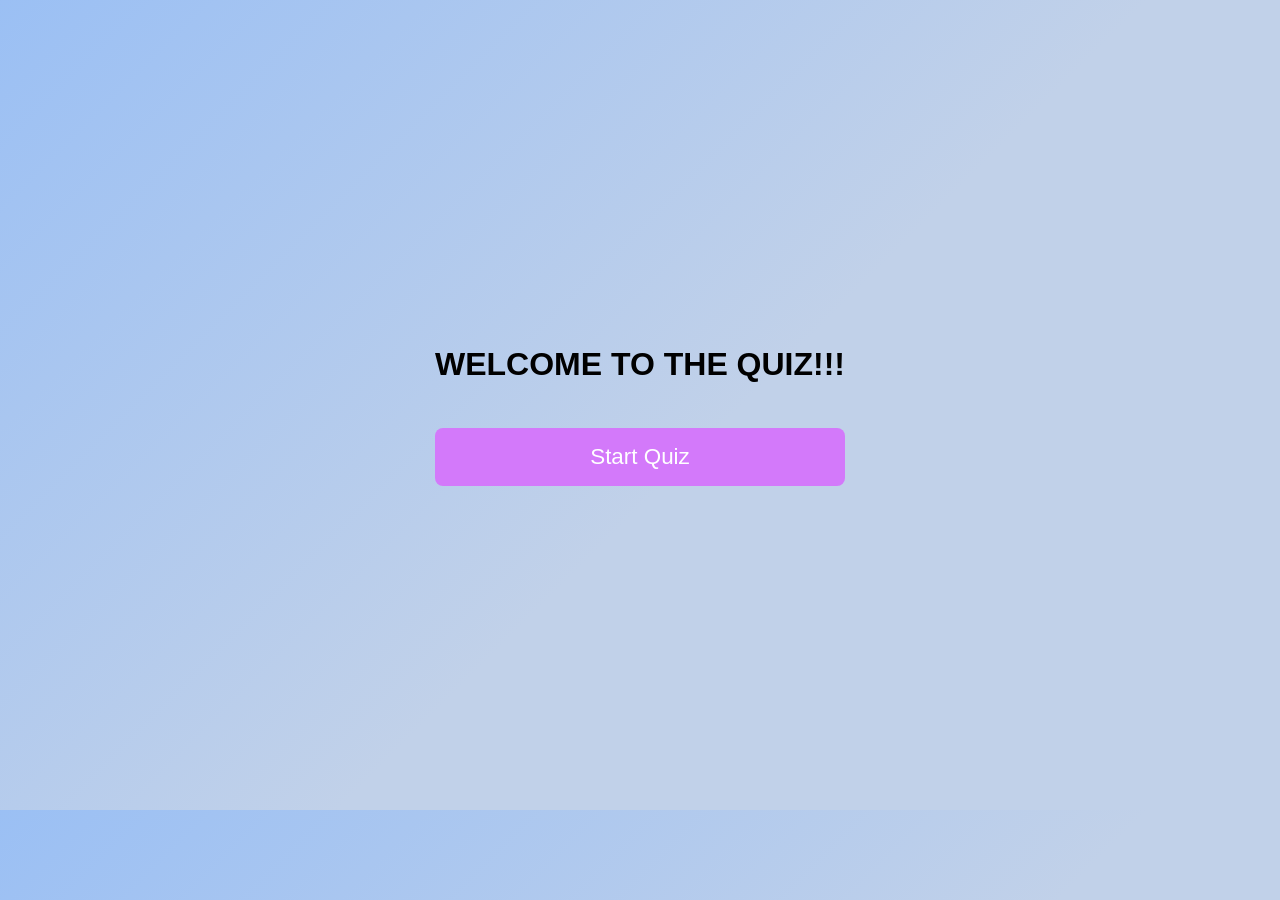
<file: index.html>
<!DOCTYPE html>
<html lang="en">
<head>
    <meta charset="UTF-8">
    <link rel="stylesheet"href="style.css">
</head>
<body>
    <div class="container">
        <h1>WELCOME TO THE QUIZ!!!</h1>
        <a href="quiz.html"><button>Start Quiz</button></a>
    </div>
</body>
</html>
</file>
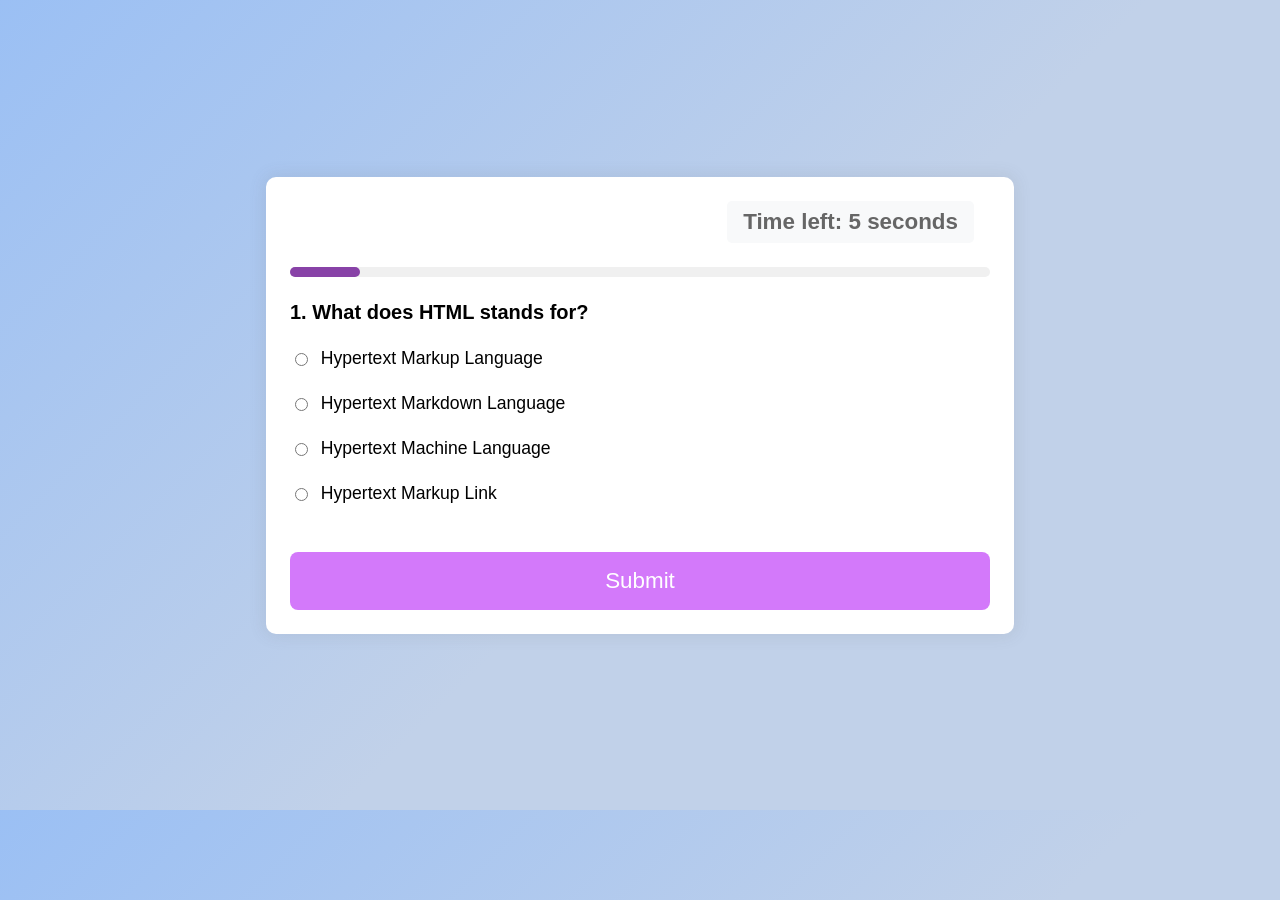
<file: quiz.html>
<!DOCTYPE html>
<html lang="en">
<head>
  <meta charset="UTF-8">
  <title>Quiz</title>
  <link rel="stylesheet" href="style.css">
</head>
<body>
  <div class="quiz-container">
    <div class="header-row">
      <div class="spacer"></div>
      <div class="timer-container">Time left: <span id="time">10</span> seconds</div>
    </div>
    <h3 id="question">Question text</h3>
    <ul>
      <li>
        <input type="radio" name="answer" id="a" class="answer">
        <label for="a" id="a_text">Answer A</label>
      </li>
      <li>
        <input type="radio" name="answer" id="b" class="answer">
        <label for="b" id="b_text">Answer B</label>
      </li>
      <li>
        <input type="radio" name="answer" id="c" class="answer">
        <label for="c" id="c_text">Answer C</label>
      </li>
      <li>
        <input type="radio" name="answer" id="d" class="answer">
        <label for="d" id="d_text">Answer D</label>
      </li>
    </ul>
    <button id="submit">Submit</button>
  </div>
  <script src="script.js"></script>
</body>
</html>
</file>
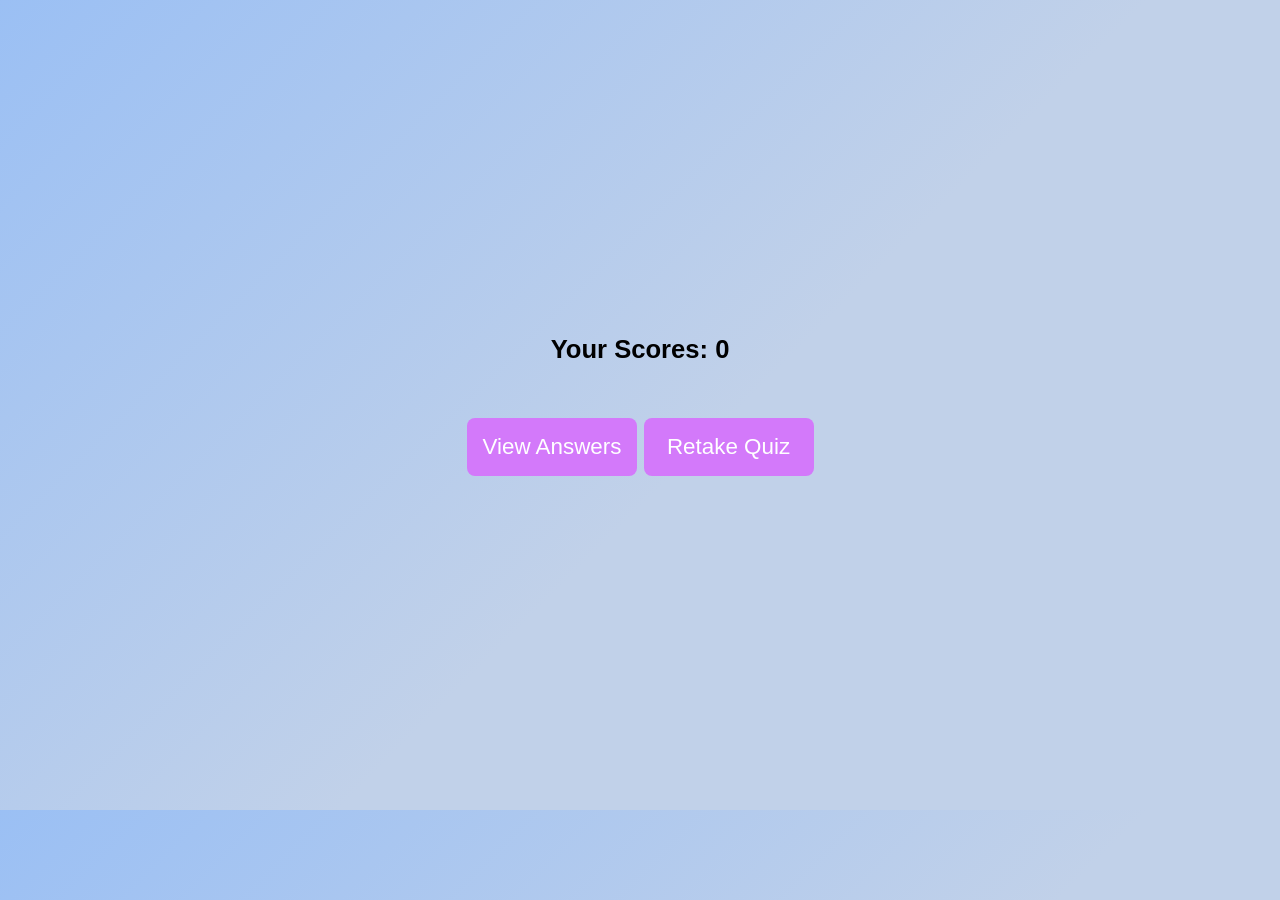
<file: result.html>
<!DOCTYPE html>
<html lang="en">
<head>
  <meta charset="UTF-8">
  <title>Quiz Result</title>
  <link rel="stylesheet" href="style.css">
</head>
<body>
  <div class="container">
    <h2>Your Scores: <span id="score"></span></h2>
    <div class="button-row">
      <button onclick="window.location.href='view_answers.html'">View Answers</button>
      <button onclick="window.location.href='quiz.html'">Retake Quiz</button>
    </div>
  </div>
  <script>document.getElementById("score").innerText = localStorage.getItem("score") || 0;
  </script>
</body>
</html>
</file>
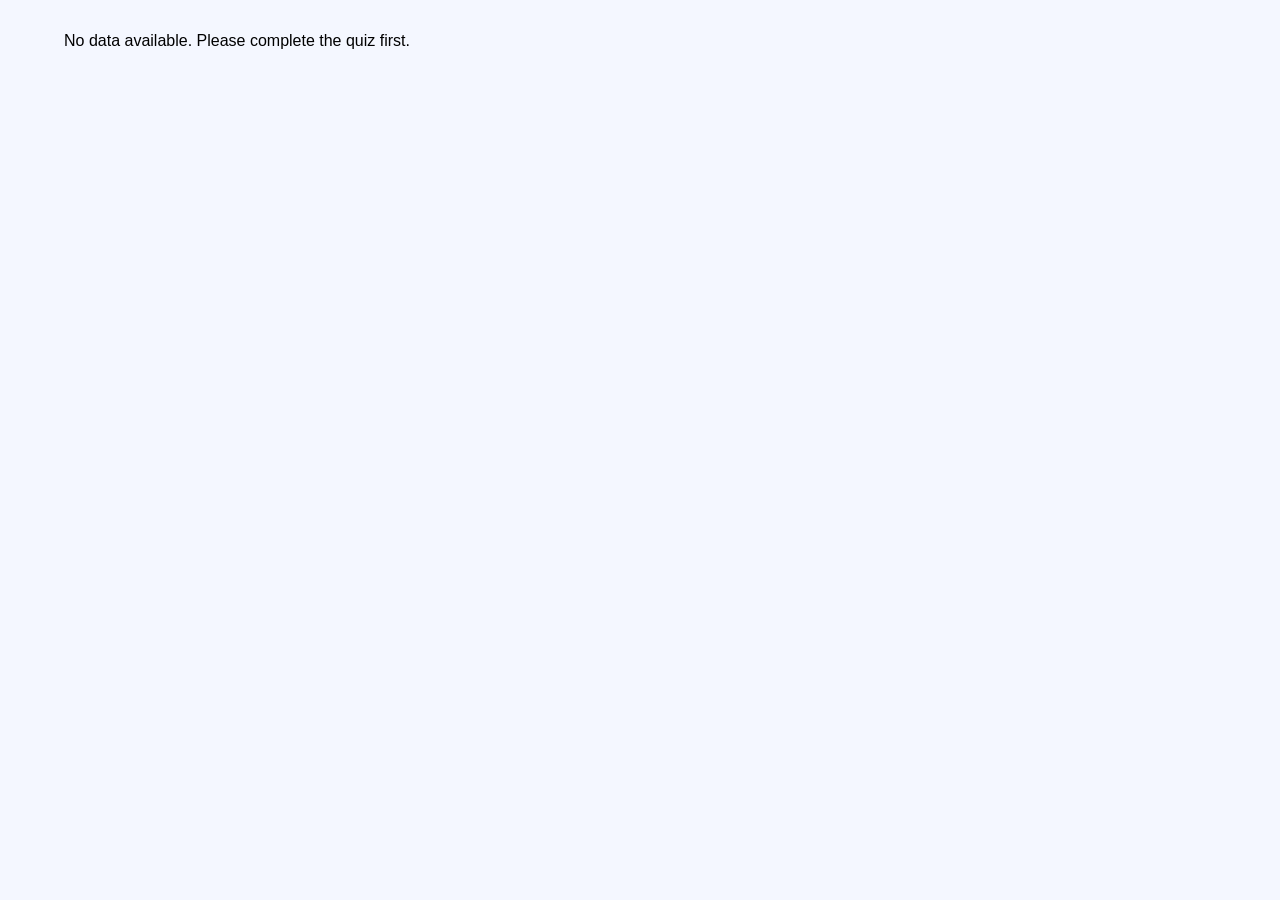
<file: view_answers.html>
<!DOCTYPE html>
<html lang="en">
<head>
  <meta charset="UTF-8">
  <title>View Answers</title>
  <meta name="viewport" content="width=device-width, initial-scale=1.0">
  <style>
    body, html {
      margin: 0;
      padding: 0;
      font-family: 'Poppins', sans-serif;
      background-color: #f4f7ff;
    }

    .container {
      max-width: 90%;
      margin: 2rem auto;
      padding-bottom: 2rem;
    }

    .question-box {
      background-color: #eef4ff;
      border: 1px solid #ccc;
      padding: 20px;
      margin-bottom: 24px;
      border-radius: 10px;
    }

    .question-box h3 {
      margin-bottom: 8px;
    }

    .option-list 
    {
      display: flex;
      flex-direction: column;
      gap: 10px;
      margin-top: 12px;
    }
    .option 
    {
      display: flex;
      align-items: center;
      padding: 8px 12px;
      border-radius: 5px;
      font-size: 1.05rem;
    }
    .highlight-correct
    {
      background-color: #e6ffe6;
    }
    .highlight-wrong 
    {
      background-color: rgb(253, 104, 104);
    }
    .correct 
    {
      color: green;
      font-weight: bold;
    }
    .wrong 
    {
      color: red;
      font-weight: bold;
    }
    .user-answer 
    {
      margin-top: 14px;
      font-size: 1rem;
    }

    .user-answer span
    {
      font-weight: bold;
    }
  </style>
</head>
<body>
  <div class="container" id="answers-list"></div>

  <script>
    const quizData = JSON.parse(localStorage.getItem("answers")) || [];
    const userAnswers = JSON.parse(localStorage.getItem("userSelections")) || [];
    const list = document.getElementById("answers-list");

    if (!quizData.length || !userAnswers.length) {
      list.innerHTML = "<p>No data available. Please complete the quiz first.</p>";
    } else {
      quizData.forEach((question, index) => {
        const userAns = userAnswers[index];
        const correctAns = question.correct;

        const qDiv = document.createElement("div");
        qDiv.classList.add("question-box");

        const optionsHTML = `
          <div class="option-list">
            <div class="option ${userAns === 'a' ? (userAns === correctAns ? 'highlight-correct' : 'highlight-wrong') : ''}">
              a. ${question.a} ${correctAns === 'a' ? '✅' : ''}
            </div>
            <div class="option ${userAns === 'b' ? (userAns === correctAns ? 'highlight-correct' : 'highlight-wrong') : ''}">
              b. ${question.b} ${correctAns === 'b' ? '✅' : ''}
            </div>
            <div class="option ${userAns === 'c' ? (userAns === correctAns ? 'highlight-correct' : 'highlight-wrong') : ''}">
              c. ${question.c} ${correctAns === 'c' ? '✅' : ''}
            </div>
            <div class="option ${userAns === 'd' ? (userAns === correctAns ? 'highlight-correct' : 'highlight-wrong') : ''}">
              d. ${question.d} ${correctAns === 'd' ? '✅' : ''}
            </div>
          </div>
        `;
        qDiv.innerHTML = `
          <h3>Question ${index + 1}</h3>
          <p style="font-weight: bold;">${question.question}</p>
          ${optionsHTML}
          <p class="user-answer">
            <span>Your answer:</span>
            <span class="${userAns === correctAns ? 'correct' : 'wrong'}">
              ${userAns ? question[userAns] : 'No Answer'}
            </span><br>
            <span>Correct answer:</span>
            <span class="correct">${question[correctAns]}</span>
          </p>
        `;
        list.appendChild(qDiv);
      });
    }
  </script>
</body>
</html>
</file>
<file: style.css>
body {
  background-color: #0b264e;
  background-image: linear-gradient(315deg, #c1d1e9 45%, #7fb3fc 140%);
  font-family: 'Poppins', sans-serif;
  display: flex;
  align-items: center;
  justify-content: center;
  height: 90vh;
  overflow: hidden;
  margin:0;
}
.quiz-container {
  background-color: #fff;
  border-radius: 10px;
  box-shadow: 0 0 15px 3px rgba(100, 100, 100, 0.1);
  width: 650px;
  overflow: hidden;
  padding: 1.5rem;
}
.quiz-header {
  padding: 5rem;
}
h2 {
  text-align: center;
  margin: 0;
  font-size: 1.6rem;
  margin-bottom: 1.8rem;
}
.question-number {
  color: #666;
  font-size: 0.9rem;
  margin-right: 0.5rem;
}
input[type="radio"] {
  margin-right: 0.3rem;
  cursor: pointer;
}
.progress {
  width: 100%;
  height: 10px;
  background-color: #f0f0f0;
  border-radius: 5px;
  margin: 1.5rem 0;
}
.progress-bar {
  height: 100%;
  background-color: #d38ff0;
  border-radius: 5px;
  transition: width 0.3s ease;
}
li
 {
  transition: all 0.3s ease;
}
ul
 {
  list-style-type: none;
  padding: 0;
}
ul li {
  font-size: 1.1rem;
  margin: 1.5rem 0;
  display: flex;
  align-items: center;
  gap: 0.5rem;
}
ul li label
 {
  cursor: pointer;
  display: flex;
  align-items: center;
  flex: 1;
}
button {
    background-color: #d379fa;
    color: #fff;
    border: none;
    width: 100%;
    cursor: pointer;
    font-size: 1.4rem;
    font-family: inherit;
    padding: 1rem;
    border-radius: 8px;
    margin-top: 1.5rem;
    transition: all 0.3s ease;
}
button:hover
{
    transform: translateY(-1px);
    box-shadow: 0 2px 5px rgba(0,0,0,0.1);
    background-color: #8842a7;
}
button:focus 
{
  outline: none;
  background-color: #d379fa;
}
.progress-bar {
  background-color: #8842a7;
}
.quiz-container {
  width: 700px;
}
.header-row {
  display: flex;
  justify-content: space-between;
  align-items: center;
  padding: 0 1rem;
  margin-bottom: 1.5rem;
}
.spacer {
  flex: 1;
}
.timer-container {
  font-weight: bold;
  font-size: 1.4rem;
  color: #666;
  padding: 0.5rem 1rem;
  border-radius: 5px;
  background-color: #f8f9fa;
  min-width: 120px;
  text-align: center;
}
.button-row {
  display: flex;
  justify-content: center;
  gap: 7px;
  margin-top: 30px;
}
.button-row button {
  width: 170px; /* You can adjust this width */
  white-space: nowrap; /* Prevents button text from wrapping */
}
h3 {
    font-weight: bold;
    font-size: 20px;
  }
  .option {
    font-weight: 500; /* Medium-bold */
    font-size: 16px;
    margin-bottom: 4px;
  }
  .user-answer {
    font-weight: 500;
    font-size: 15px;
  }
</file>
